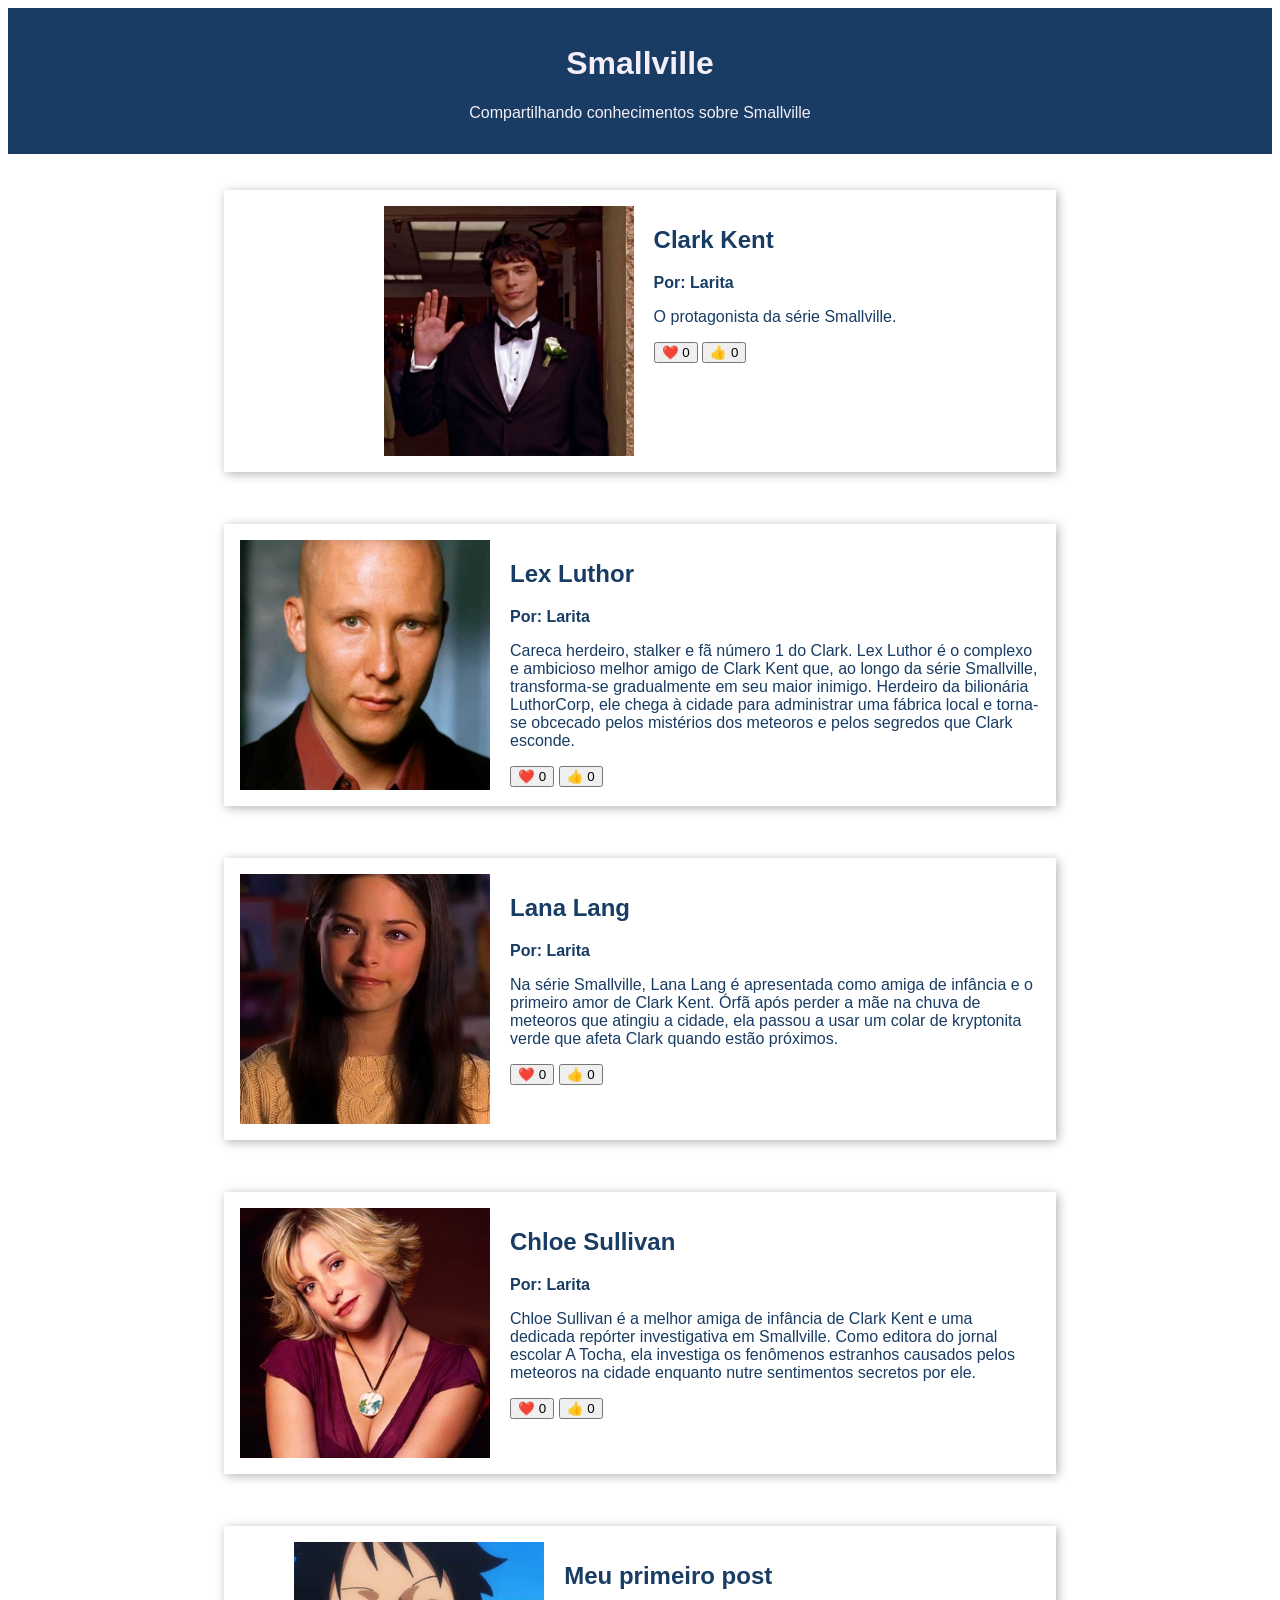
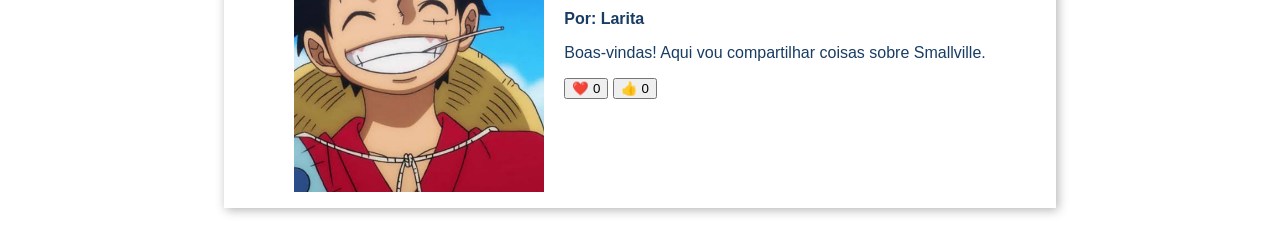
<file: index.html>
<!DOCTYPE html>
<html lang="pt-br">

<head>
    <meta charset="UTF-8">
    <meta name="viewport" content="width=device-width, initial-scale=1.0">
    <title>Larita - Smallville</title>
    <link rel="stylesheet" href="style.css">
    <style>
        /* Mantém os cards empilhados um abaixo do outro na vertical */
        main {
            display: flex;
            flex-direction: column;
            align-items: center;
            gap: 20px;
            padding: 20px;
        }

        /* Coloca a imagem à esquerda e o texto à direita dentro de cada card */
        article {
            width: 100%;
            max-width: 800px; /* Aumentei um pouco para caber bem lado a lado */
            display: flex;
            flex-direction: row; /* Alinha imagem e texto horizontalmente */
            align-items: flex-start; /* Alinha pelo topo */
            text-align: left; /* Alinha o texto à esquerda */
            gap: 20px; /* Espaço entre a imagem e o texto */
        }

        /* Impede que a imagem seja esmagada quando houver muito texto */
        article img {
            flex-shrink: 0;
        }
    </style>
</head>

<body>
    <header>
        <h1>Smallville</h1>
        <p>Compartilhando conhecimentos sobre Smallville</p>
    </header>
    <main>
        <article>
            <img src="Clarck de terno.jfif" alt="Foto de Clark Kent" style="width: 250px; height: 250px; object-fit: cover;">
            <div>
                <h2>Clark Kent</h2>
                <p class="artigo-autor">Por: Larita</p>
                <p>O protagonista da série Smallville.</p>
                <button>❤️ <span>0</span></button>
                <button>👍 <span>0</span></button>
            </div>
        </article>

        <article>
            <img src="lex.jpg" alt="Foto de Lex Luthor" style="width: 250px; height: 250px; object-fit: cover;">
            <div>
                <h2>Lex Luthor</h2>
                <p class="artigo-autor">Por: Larita</p>
                <p>Careca herdeiro, stalker e fã número 1 do Clark. Lex Luthor é o complexo e ambicioso melhor amigo de Clark Kent que, ao longo da série Smallville, transforma-se gradualmente em seu maior inimigo. Herdeiro da bilionária LuthorCorp, ele chega à cidade para administrar uma fábrica local e torna-se obcecado pelos mistérios dos meteoros e pelos segredos que Clark esconde.</p>
                <button>❤️ <span>0</span></button>
                <button>👍 <span>0</span></button>
            </div>
        </article>

        <article>
            <img src="lana.jpg" alt="Foto de Lana Lang" style="width: 250px; height: 250px; object-fit: cover;">
            <div>
                <h2>Lana Lang</h2>
                <p class="artigo-autor">Por: Larita</p>
                <p>Na série Smallville, Lana Lang é apresentada como amiga de infância e o primeiro amor de Clark Kent. Órfã após perder a mãe na chuva de meteoros que atingiu a cidade, ela passou a usar um colar de kryptonita verde que afeta Clark quando estão próximos.</p>
                <button>❤️ <span>0</span></button>
                <button>👍 <span>0</span></button>
            </div>
        </article>

        <article>
            <img src="Chloe.jpg" alt="Foto de Chloe Sullivan" style="width: 250px; height: 250px; object-fit: cover;">
            <div>
                <h2>Chloe Sullivan</h2>
                <p class="artigo-autor">Por: Larita</p>
                <p>Chloe Sullivan é a melhor amiga de infância de Clark Kent e uma dedicada repórter investigativa em Smallville. Como editora do jornal escolar A Tocha, ela investiga os fenômenos estranhos causados pelos meteoros na cidade enquanto nutre sentimentos secretos por ele.</p>
                <button>❤️ <span>0</span></button>
                <button>👍 <span>0</span></button>
            </div>
        </article>

        <article>
            <img src="Luffy.jpg" alt="Imagem de boas-vindas" style="width: 250px; height: 250px; object-fit: cover;">
            <div>
                <h2>Meu primeiro post</h2>
                <p class="artigo-autor">Por: Larita</p>
                <p>Boas-vindas! Aqui vou compartilhar coisas sobre Smallville.</p>
                <button>❤️ <span>0</span></button>
                <button>👍 <span>0</span></button>
            </div>
        </article>
    </main>
    <script src="script.js"></script>
</body>

</html>
</file>
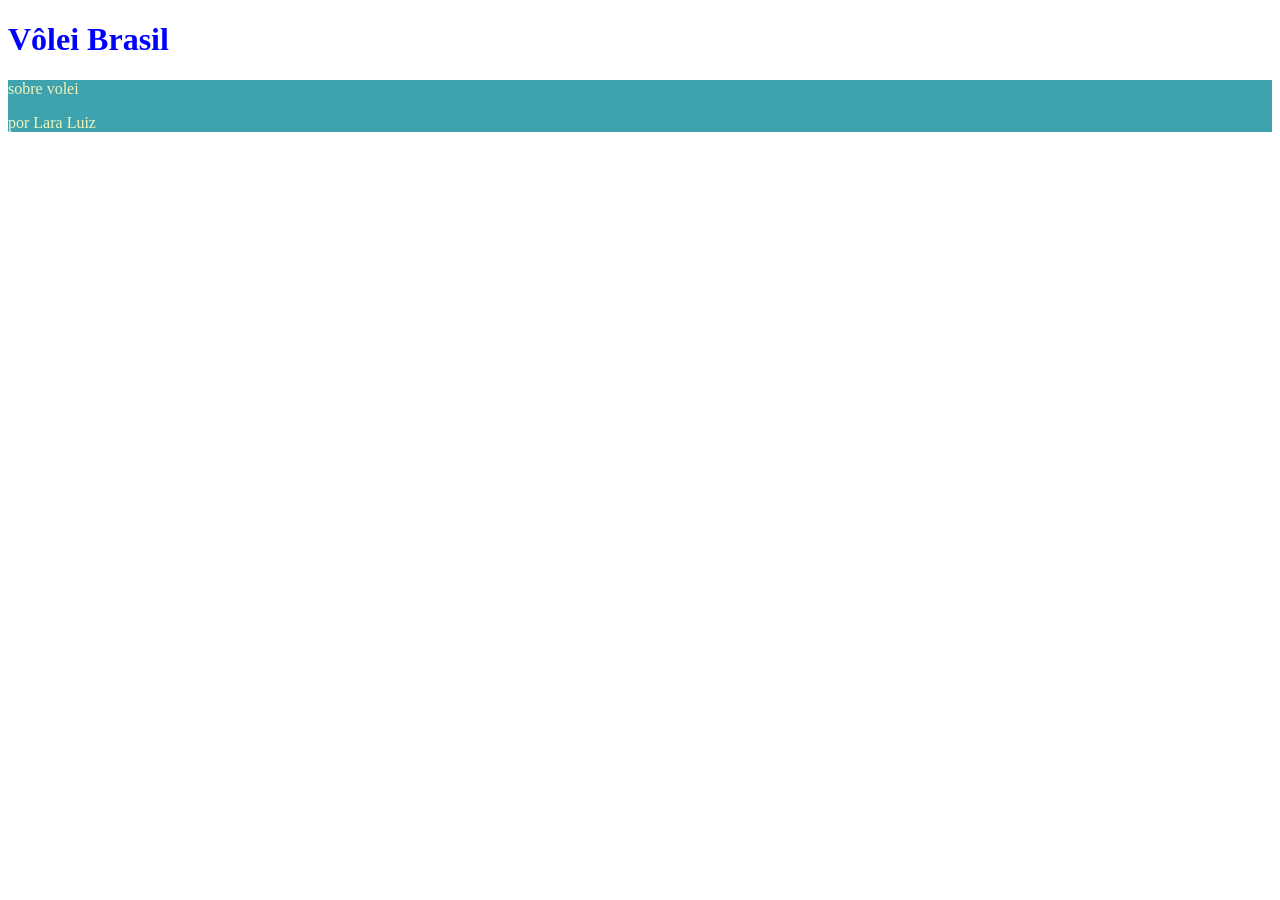
<file: index (5).html>
<!DOCTYPE html>
<html lang="pt-BR">
<head>
    <meta charset="UTF-8">
    <meta name="viewport" content="width=device-widht, initial-scale=1.0">
    <title> Larita </title>
    <style>
        header { 
          backgraund-color:#404467;
          color: blue;
        }
        main{
         background-color:#3ea3af;
         color:#f0f6b9;
      }
    </style>
 </head> 
  <body>
     <header>
         <h1> Vôlei Brasil </h1>
     </header>
   <main>
     <p> sobre volei </P>
     <p>por Lara Luiz</p>
   </main>
   
</body>
</html>
</file>
<file: style.css>
:root {
    --cor-primaria: #183C63;
    --cor-secundaria: #3782d2;
    --cor-fundo: #ffffff;
    --cor-texto: #151428;
    --cor-contraste: #f3eef7;
    --cor-botao: #f9f9f9;

    --fonte-texto: 'Segoe UI', sans-serif;
}

* {
    transition: background-color 0.8s ease;
}

.tema-escuro {
    --cor-primaria: #A6CEFE;
    --cor-secundaria: #98caff;
    --cor-fundo: #0f172a;
    --cor-texto: #ffffff;
    --cor-contraste: #1e293b;
    --cor-botao: #151428;
}

.tema-escuro p {
    color: var(--cor-texto);
}

.tema-escuro header p {
    color: var(--cor-contraste);
    font-weight: 600;
}

.tema-escuro a {
    color: var(--cor-secundaria);
}

.tema-escuro button {
    border: none;
    background-color: var(--cor-botao);
    color: var(--cor-texto);
}

.tema-escuro article {
    background-color: #f7eeee0c;
}

.tema-escuro h2 {
    color: var(--cor-primaria);
}

.tema-escuro .artigo-autor {
    color: var(--cor-secundaria);
}

.tema-escuro .btn-tema-escuro {
    background-color: var(--cor-secundaria);
}

body {
    max-width: 100vw;
    font-family: var(--fonte-texto);
}

header {
    background-color: var(--cor-primaria);
    color: var(--cor-contraste);
    text-align: center;
    margin: 0 auto;
    padding: 16px;
}

main {
    background-color: var(--cor-fundo);
    color: var(--cor-primaria);
    margin: 0 auto;
    padding: 16px;
    display: flex;
    flex-wrap: wrap;
}

article {
    display: flex;
    box-shadow: 2px 2px 10px rgba(0, 0, 0, 0.3);
    margin: 16px;
    gap: 16px;
    padding: 16px;
    flex: 1 1 25%;
    flex-direction: column;
    align-items: center;
    text-align: center;
    justify-content: center;
}

img {
    width: 80px;
    height: 80px;
}

.artigo-autor {
    font-weight: bold;
}

.btn-tema-escuro {
    position: fixed;
    bottom: 16px;
    right: 16px;
    font-size: 32px;
    padding: 12px;
    background-color: var(--cor-primaria);
    border-radius: 50%;
}
<img src="Clarck de terno.jfif" style="width: 300px;">
</file>
